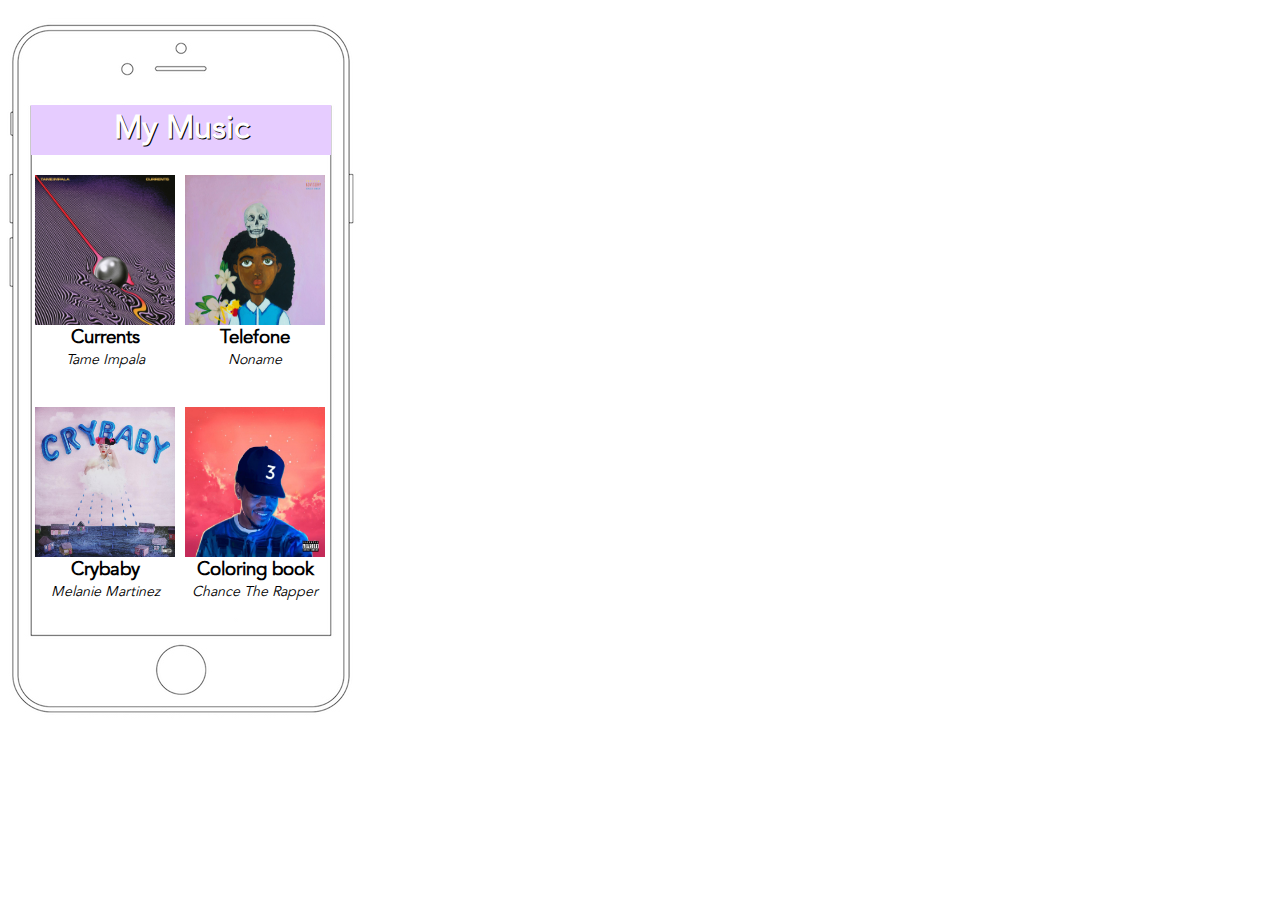
<file: index.html>
<html>
    <head>
        <title>Album Select</title>
        <link rel="stylesheet" type="text/css" href="ipod.css"/>
        </head>

    <body>
        <div id="screen">
              <div class="head-bar">
                    <h1>My Music</h1>
              </div>
              <div id="albums-album-wrapper">
              <div class="album_header">
                <a href="songs.html">
                  <img src="images/currents.jpg">
                  <h3><strong>Currents</strong></h3>
                  <p><i>Tame Impala</i></p>
                </a>
              </div>
              <div class="album_header">
                <a href="songs.html">
                  <img src="images/telefone.jpeg">
                  <h3><strong>Telefone</strong></h3>
                  <p><i>Noname</i></p>
                </a>
              </div>
              <div class="album_header">
                <a href="songs.html">
                  <img src="images/crybaby.jpg">
                  <h3><strong>Crybaby</strong></h3>
                  <p><i>Melanie Martinez</i></p>
                </a>
              </div>
              <div class="album_header">
                <a href="songs.html">
                  <img src="images/cbook.jpg">
                  <h3><strong>Coloring book</strong></h3>
                  <p><i>Chance The Rapper</i></p>
                </a>
              </div>
              </div>
              
        </div>
   </body>
</html>
<!-- 
* bg iphone img is 363x762px
* iphone 'screen' is apprx 300x530 -->
</file>
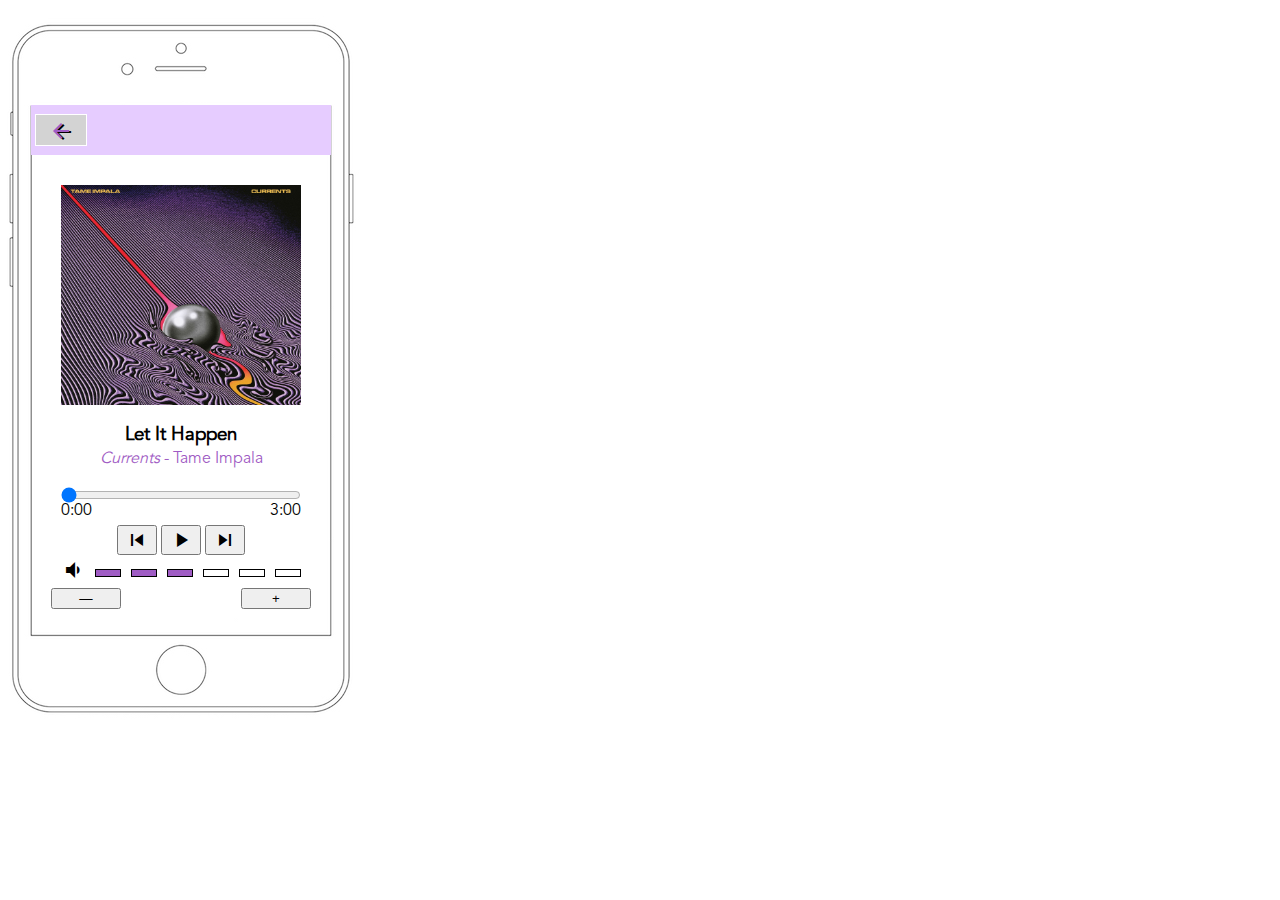
<file: player.html>
<html>
<header>
   <title>Music Player</title>
   <link rel="stylesheet" type="text/css" href="ipod.css"/>
   <link href="https://fonts.googleapis.com/icon?family=Material+Icons"
      rel="stylesheet">
</header>
<body>
   <div id="screen">
     <div class="head-bar">
      <!--back button-->
      <a href="songs.html"><div class="back-button"><i class="material-icons">arrow_back</i></div></a>
   </div>
   <div id="player-album-art">
   <img src="images/currents.jpg" alt="Currents Album Cover"/></div>
   <div class="player-song-info">
      <h3 id="player-song-name">Let It Happen</h3>
      <p><em>Currents</em> - Tame Impala</p>
   </div>
   <!--input element should start from range =0 to 180-->
   <input id="myRange" type="range" value=0 max="180">
   <div id="start">0:00</div>
   <div id="stop">3:00</div>
   <!--buttons that control playback and the current song-->
   <div class="control-buttons">
      <button onclick="prevSong()"><i class="material-icons">skip_previous</i></button>
      <button onclick="switchPlay()"><i class="material-icons" id="play-pause">play_arrow</i></button>
      <button onclick="nextSong()"><i class="material-icons">skip_next</i></button>
   </div>
   <!--six volume levels-->
   <div id="volume-level">
      <i class="material-icons">volume_down</i>
      <div id="vl0"></div>
      <div id="vl1"></div>
      <div id="vl2"></div>
      <div id="vl3"></div>
      <div id="vl4"></div>
      <div id="vl5"></div>
   </div>
   <button onclick="volDown()" class="vol-down">&mdash;</button>
   <button onclick="volUp()" class="vol-up">+</button>
   
</div>
<script src="ipod.js"></script>
</body>
</html>
<!-- 
* bg iphone img is 363x762px
* iphone 'screen' is apprx 300x530 -->
</file>
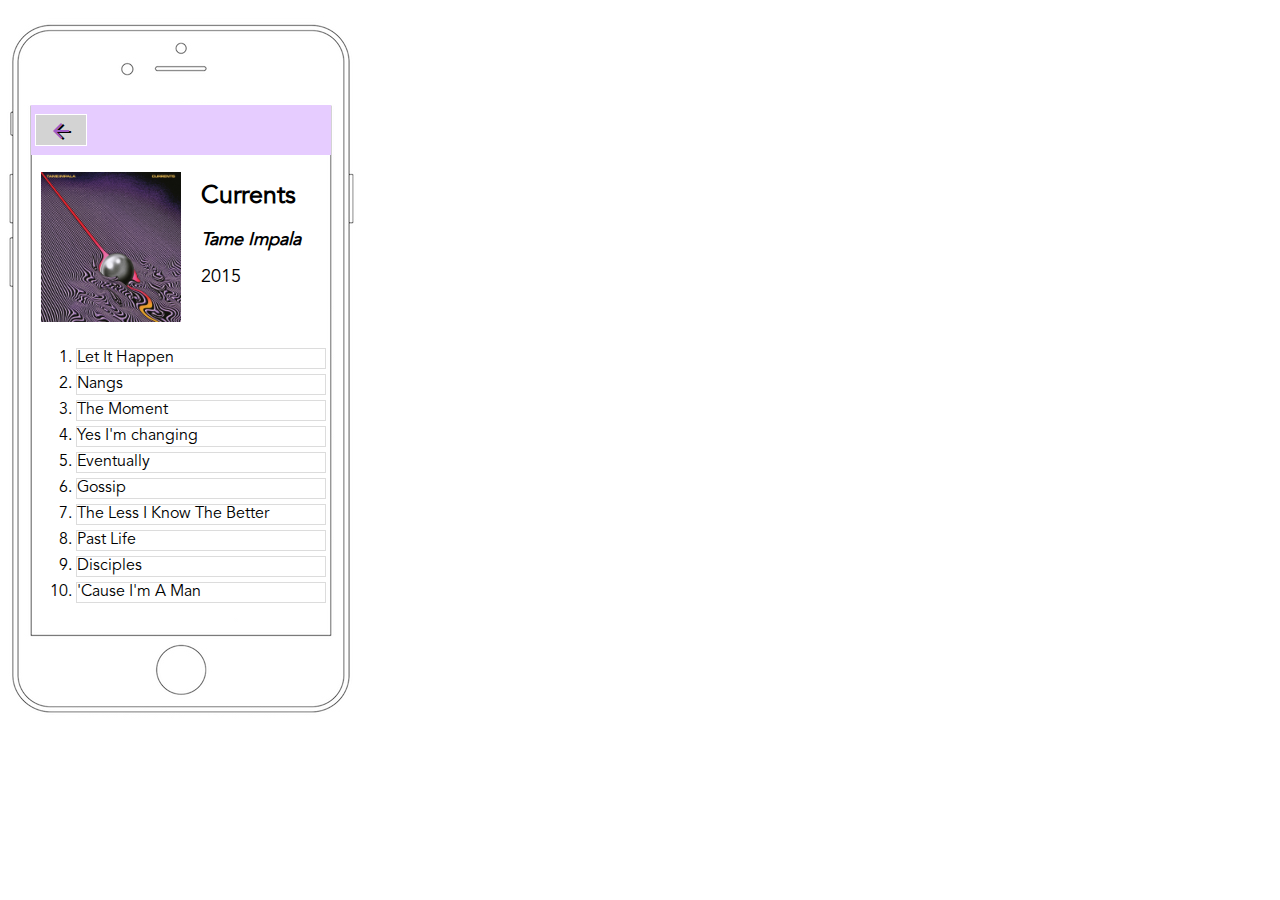
<file: songs.html>
<html>
    <head>
        <title>Song Select</title>
        <link rel="stylesheet" type="text/css" href="ipod.css"/>
        <link href="https://fonts.googleapis.com/icon?family=Material+Icons"
      rel="stylesheet">
    </head>
    <body>
        <div id="screen">
              <div class="head-bar">
              	<a href="index.html">
                    <div class="back-button"><i class="material-icons">arrow_back</i></div>
                </a>
              </div>
              <div class="songs-info-wrapper">
              	<img src="images/currents.jpg">
              	<h1><b>Currents</b></h1>
              	<h6><i>Tame Impala</i></h6>
              	<p>2015</p>
              </div>
              <div class="songs-text-info">
              	<ol id="songs-list">
              		<li><a href="player.html" id="linked_song">Let It Happen</a></li>
              		<li>Nangs</li>
              		<li>The Moment</li>
              		<li>Yes I'm changing</li>
              		<li>Eventually</li>
              		<li>Gossip</li>
              		<li>The Less I Know The Better</li>
              		<li>Past Life</li>
              		<li>Disciples</li>
              		<li>'Cause I'm A Man</li>
              	</ol>
              </div>
         </div>
     </body>
</html>
</file>
<file: ipod.css>
/* 
	Global classes 
					*/
@font-face {
  font-family: 'Avenir';
  src: url("fonts/AvenirLTStd-Book.otf"); /* File to be stored at your site */
  }
body {
	background-image: url("images/iphoneOL.jpg");
	background-repeat: no-repeat;
	font-family: Avenir, sans-serif;
}


#screen {
	height: 530px;
	width: 300px;
	margin: 105px 23px;
}

.head-bar {
	text-align: center;
	text-shadow:1.5px 1px #000000;
	height:45px;
	width:300px;
	background-color:#e6ccff;
	color: white;	
	padding-top: 5px;
}
.head-bar h1
{
	margin-top: 1px
}

/* 
	Albums 
			*/
#albums-album-wrapper{
	
	margin-top: 20px;
	height:465px;

	
}
.album_header
{	
	display:inline-block;
	text-align: center;
	margin-right: 2px;
	margin-left: 4px;
	font-family: Avenir, sans-serif;
	height:232px;
}
.album_header img
{
	width:140px;
	height:150px;
	


}

.album_header h3
{	margin-top: 2px;
	margin-bottom: 2px;
	color:black;
	background-color: transparent;

}

.album_header p
{
	font-size: 88%;
	margin-top: 0px;
	color:black;
}

.back-button {
	height:40px;
	float:left;
	margin-left:4px;

}
a:link {
    background-color: transparent; 
    text-decoration: none;
    color:black;
}


/* 
	Albums 
			*/


.albums-album-art {
	
}

.albums-album-name {

}

.albums-artist-name {

}

/* 
	Songs 
			*/
.songs-info-wrapper {
	height:160px;
	margin-left: 10px;
	font-family: Avenir, sans-serif;
}

.songs-info-wrapper img {
	height:150px;
	width:140px;
	float:left;
	margin-right:20px;
	
}
.songs-info-wrapper h1
{
	padding-top: 10px;
	font-size:25px;
}
.songs-info-wrapper h6
{
	margin-top: 0px;
	font-size: 18px;
	margin-bottom: 15px;

}
.songs-info-wrapper p
{
	margin-top: 0px;
	font-size:18px;
}


.songs-text-info {
	
}

.songs-list
{
	
	padding-left: 26px;
}
#songs-list li{
	border-color: #DCDCDC;
	padding:0px;
	margin:5px;
	border-style: solid;
	border-width: 1.5px;
	font-family: Avenir, sans-serif;
	color:black;
}
#linked_song
{
	color:black;
}

/* 
	Player 
			*/


.back-button{
	background-color: #D3D3D3;
	border-color: white;
	border-style: solid;
	border-width: 1px;
	width:50px;
	height:30px;
	margin-left:4px;
	margin-top: 4px;
}
.back-button .material-icons
{
	margin-top: 4px;
	color:#9f5cc4;
}
.control-buttons{
	margin-top:20px;
	text-align: center;
}

#player-album-art
{
	padding-bottom: 0px;
}
#player-album-art img{
	
	height:220px;
	width:240px;
	
	margin-right: 30px;
	margin-left: 30px;
	margin-top: 30px;
	margin-bottom: 10px;
	
	
}

.player-song-info {
	font-family: Avenir, sans-serif;
	text-align: center;
	margin-top: -10px;
	
	
	
}
.player-song-info p{
	color: #9f5cc4;
	margin-top: -15px;
	
	}

input[type="range"]{
	margin-left: 30px;
	width:240px;
}
#start{
	display: inline-block;
	float:left;
	margin-left:30px;
	margin-top: -3px;
}
#stop
{
	display: inline-block;
	float:right;
	margin-right:30px;
	margin-top: -3px;
}
#player-song-name {
	
}

.volume-bar {
	
}
#volume-level{
	
	margin-left: 30px;
}
#volume-level i{
	


}
#volume-level div {
	display: inline-block;
	height:6px;
	width:24px;
	border-width: 1px;
	border-style:solid;
	border-color: black;
	margin-left: 6px;
	margin-bottom: 5px;
	
}
.vol-down{
	width:70px;
	float:left;
	margin-left: 20px;
}
.vol-up{
	width:70px;
	float:right;
	margin-right: 20px;
}
.volume-rocker {
	
}

.player-controls{
	
}

#player-time {
	
}

#time-elapsed {
	
}

#time-total{
	
}
</file>
